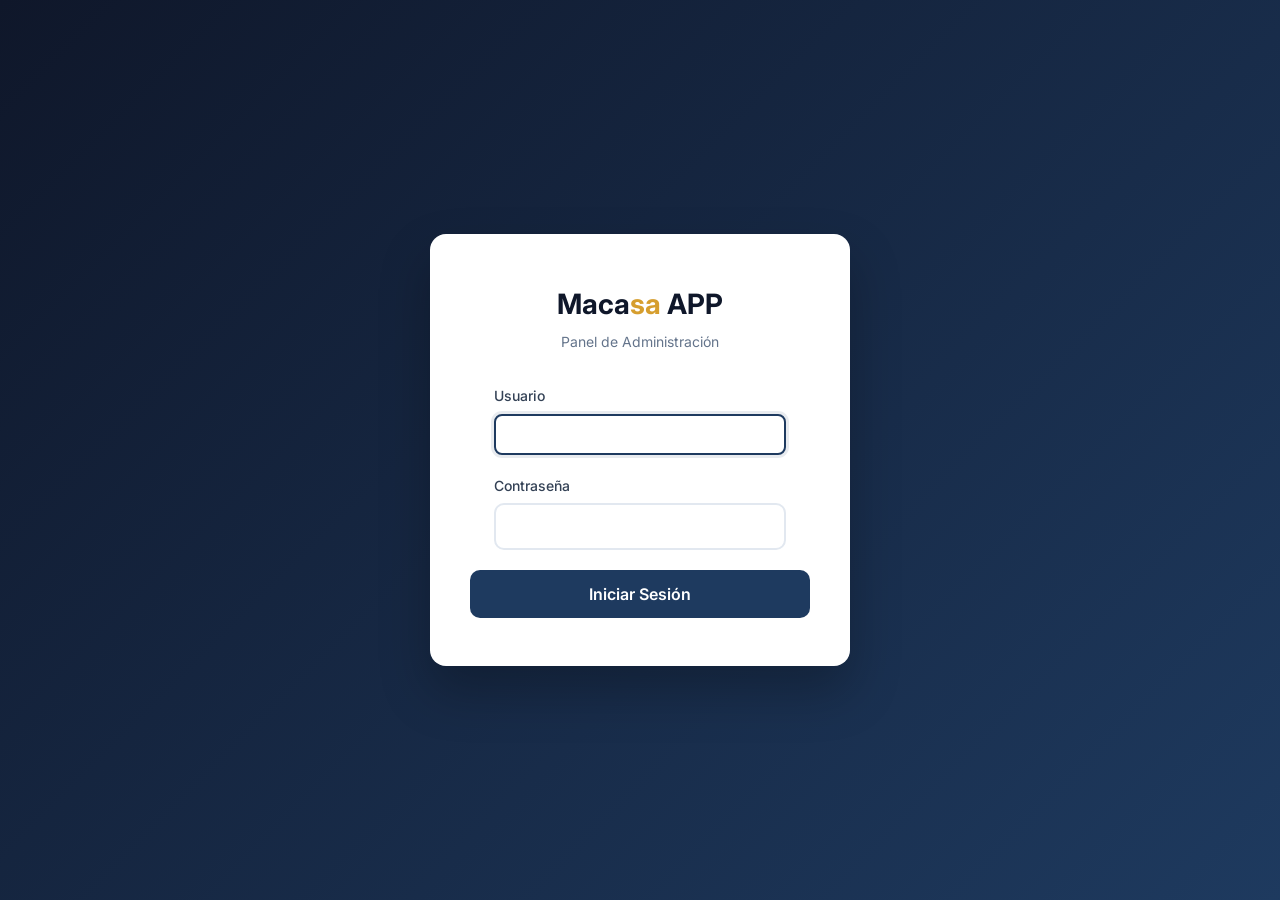
<file: admin/index.html>
<!DOCTYPE html>
<html lang="es">
<head>
    <meta charset="UTF-8">
    <meta name="viewport" content="width=device-width, initial-scale=1.0">
    <title>Dashboard - Macasa APP</title>
    <link rel="preconnect" href="https://fonts.googleapis.com">
    <link href="https://fonts.googleapis.com/css2?family=Inter:wght@400;500;600;700&display=swap" rel="stylesheet">
    <link rel="stylesheet" href="../css/admin.css">
</head>
<body>
    <div class="admin-wrapper">
        <aside class="sidebar" id="sidebar">
            <div class="sidebar-header">
                <h2>Maca<span>sa</span></h2>
                <button class="sidebar-close" id="sidebarClose">&times;</button>
            </div>
            <nav class="sidebar-nav">
                <a href="index.html" class="nav-link active">
                    <svg width="20" height="20" viewBox="0 0 24 24" fill="none" stroke="currentColor" stroke-width="2"><rect x="3" y="3" width="7" height="7"/><rect x="14" y="3" width="7" height="7"/><rect x="3" y="14" width="7" height="7"/><rect x="14" y="14" width="7" height="7"/></svg>
                    Dashboard
                </a>
                <a href="products.html" class="nav-link">
                    <svg width="20" height="20" viewBox="0 0 24 24" fill="none" stroke="currentColor" stroke-width="2"><path d="M6 2L3 6v14a2 2 0 002 2h14a2 2 0 002-2V6l-3-4z"/><line x1="3" y1="6" x2="21" y2="6"/></svg>
                    Productos
                </a>
                <a href="categories.html" class="nav-link">
                    <svg width="20" height="20" viewBox="0 0 24 24" fill="none" stroke="currentColor" stroke-width="2"><line x1="8" y1="6" x2="21" y2="6"/><line x1="8" y1="12" x2="21" y2="12"/><line x1="8" y1="18" x2="21" y2="18"/><line x1="3" y1="6" x2="3.01" y2="6"/><line x1="3" y1="12" x2="3.01" y2="12"/><line x1="3" y1="18" x2="3.01" y2="18"/></svg>
                    Categorías
                </a>
            </nav>
            <div class="sidebar-footer">
                <a href="../index.html" class="nav-link" target="_blank">
                    <svg width="20" height="20" viewBox="0 0 24 24" fill="none" stroke="currentColor" stroke-width="2"><path d="M18 13v6a2 2 0 01-2 2H5a2 2 0 01-2-2V8a2 2 0 012-2h6"/><polyline points="15 3 21 3 21 9"/><line x1="10" y1="14" x2="21" y2="3"/></svg>
                    Ver Tienda
                </a>
                <a href="#" class="nav-link" id="logoutBtn">
                    <svg width="20" height="20" viewBox="0 0 24 24" fill="none" stroke="currentColor" stroke-width="2"><path d="M9 21H5a2 2 0 01-2-2V5a2 2 0 012-2h4"/><polyline points="16 17 21 12 16 7"/><line x1="21" y1="12" x2="9" y2="12"/></svg>
                    Cerrar Sesión
                </a>
            </div>
        </aside>
        <main class="admin-main">
            <header class="admin-topbar">
                <button class="sidebar-toggle" id="sidebarToggle">
                    <svg width="24" height="24" viewBox="0 0 24 24" fill="none" stroke="currentColor" stroke-width="2"><line x1="3" y1="12" x2="21" y2="12"/><line x1="3" y1="6" x2="21" y2="6"/><line x1="3" y1="18" x2="21" y2="18"/></svg>
                </button>
                <div class="topbar-right"><span class="user-name">Administrador</span></div>
            </header>
            <div class="admin-content">
                <div class="page-header">
                    <div>
                        <h1>Dashboard</h1>
                        <p class="page-subtitle">Resumen de tu tienda</p>
                    </div>
                </div>
                <div class="stats-grid" id="statsGrid"></div>
                <div class="card">
                    <div class="card-header">
                        <h2>Últimos Productos</h2>
                        <a href="products.html" class="btn btn-sm">Ver todos</a>
                    </div>
                    <div class="table-responsive">
                        <table class="table">
                            <thead><tr><th>Producto</th><th>Categoría</th><th>Precio</th><th>Stock</th><th>Estado</th></tr></thead>
                            <tbody id="recentProducts"></tbody>
                        </table>
                    </div>
                </div>
            </div>
        </main>
    </div>
    <script src="../js/admin.js"></script>
    <script>
    if (!sessionStorage.getItem('macasa_admin')) { window.location.href = 'login.html'; }
    document.getElementById('logoutBtn').addEventListener('click', function(e) { e.preventDefault(); sessionStorage.removeItem('macasa_admin'); window.location.href = 'login.html'; });

    const data = JSON.parse(localStorage.getItem('macasa_data') || '{}');
    const products = data.productos || [];
    const categories = data.categorias || [];
    const activos = products.filter(p => p.activo);
    const stockBajo = activos.filter(p => p.stock < 5).length;

    document.getElementById('statsGrid').innerHTML = `
        <div class="stat-card"><div class="stat-icon stat-icon-blue"><svg width="24" height="24" viewBox="0 0 24 24" fill="none" stroke="currentColor" stroke-width="2"><path d="M6 2L3 6v14a2 2 0 002 2h14a2 2 0 002-2V6l-3-4z"/><line x1="3" y1="6" x2="21" y2="6"/></svg></div><div class="stat-info"><span class="stat-number">${products.length}</span><span class="stat-label">Productos</span></div></div>
        <div class="stat-card"><div class="stat-icon stat-icon-gold"><svg width="24" height="24" viewBox="0 0 24 24" fill="none" stroke="currentColor" stroke-width="2"><line x1="8" y1="6" x2="21" y2="6"/><line x1="8" y1="12" x2="21" y2="12"/><line x1="8" y1="18" x2="21" y2="18"/></svg></div><div class="stat-info"><span class="stat-number">${categories.length}</span><span class="stat-label">Categorías</span></div></div>
        <div class="stat-card"><div class="stat-icon stat-icon-green"><svg width="24" height="24" viewBox="0 0 24 24" fill="none" stroke="currentColor" stroke-width="2"><polyline points="20 6 9 17 4 12"/></svg></div><div class="stat-info"><span class="stat-number">${activos.length}</span><span class="stat-label">Activos</span></div></div>
        <div class="stat-card"><div class="stat-icon stat-icon-red"><svg width="24" height="24" viewBox="0 0 24 24" fill="none" stroke="currentColor" stroke-width="2"><path d="M10.29 3.86L1.82 18a2 2 0 001.71 3h16.94a2 2 0 001.71-3L13.71 3.86a2 2 0 00-3.42 0z"/></svg></div><div class="stat-info"><span class="stat-number">${stockBajo}</span><span class="stat-label">Stock Bajo</span></div></div>
    `;

    const recent = [...products].sort((a, b) => b.id - a.id).slice(0, 5);
    const tbody = document.getElementById('recentProducts');
    recent.forEach(p => {
        const cat = categories.find(c => c.id == p.categoria_id);
        tbody.innerHTML += `<tr><td><strong>${p.nombre}</strong></td><td>${cat ? cat.nombre : ''}</td><td>$${p.precio.toLocaleString('en-US', {minimumFractionDigits:2})}</td><td>${p.stock}</td><td><span class="badge ${p.activo ? 'badge-green' : 'badge-red'}">${p.activo ? 'Activo' : 'Inactivo'}</span></td></tr>`;
    });
    </script>
</body>
</html>
</file>
<file: css/admin.css>
:root {
    --primary: #1e3a5f;
    --primary-dark: #162d4a;
    --primary-light: #2d5a8e;
    --gold: #d69e2e;
    --gold-dark: #b7891a;
    --bg: #f1f5f9;
    --bg-card: #ffffff;
    --text: #0f172a;
    --text-secondary: #64748b;
    --text-light: #94a3b8;
    --border: #e2e8f0;
    --border-light: #f1f5f9;
    --success: #16a34a;
    --danger: #dc2626;
    --danger-light: #fef2f2;
    --warning: #f59e0b;
    --shadow-sm: 0 1px 3px rgba(0,0,0,0.08);
    --shadow-md: 0 4px 12px rgba(0,0,0,0.1);
    --radius: 12px;
    --radius-sm: 8px;
    --transition: 0.25s ease;
}

*, *::before, *::after { margin: 0; padding: 0; box-sizing: border-box; }
body {
    font-family: 'Inter', -apple-system, sans-serif;
    background: var(--bg);
    color: var(--text);
    line-height: 1.6;
}

/* LAYOUT */
.admin-wrapper { display: flex; min-height: 100vh; }

/* SIDEBAR */
.sidebar {
    width: 260px;
    background: var(--primary);
    color: #fff;
    display: flex;
    flex-direction: column;
    position: fixed;
    top: 0;
    left: 0;
    height: 100vh;
    z-index: 50;
    transition: transform var(--transition);
}
.sidebar-header {
    padding: 24px;
    display: flex;
    align-items: center;
    justify-content: space-between;
    border-bottom: 1px solid rgba(255,255,255,0.1);
}
.sidebar-header h2 { font-size: 22px; font-weight: 800; }
.sidebar-header h2 span { color: var(--gold); }
.sidebar-close {
    display: none;
    background: none;
    border: none;
    color: #fff;
    font-size: 28px;
    cursor: pointer;
}

.sidebar-nav { flex: 1; padding: 16px 12px; }
.nav-link {
    display: flex;
    align-items: center;
    gap: 12px;
    padding: 12px 16px;
    color: rgba(255,255,255,0.7);
    text-decoration: none;
    border-radius: var(--radius-sm);
    font-size: 14px;
    font-weight: 500;
    transition: all var(--transition);
    margin-bottom: 4px;
}
.nav-link:hover { background: rgba(255,255,255,0.1); color: #fff; }
.nav-link.active { background: rgba(255,255,255,0.15); color: #fff; font-weight: 600; }

.sidebar-footer { padding: 16px 12px; border-top: 1px solid rgba(255,255,255,0.1); }

/* MAIN */
.admin-main { flex: 1; margin-left: 260px; min-height: 100vh; }

.admin-topbar {
    display: flex;
    align-items: center;
    justify-content: space-between;
    padding: 16px 32px;
    background: var(--bg-card);
    border-bottom: 1px solid var(--border);
    position: sticky;
    top: 0;
    z-index: 40;
}
.sidebar-toggle { display: none; background: none; border: none; color: var(--text); cursor: pointer; padding: 4px; }
.user-name { font-size: 14px; font-weight: 600; color: var(--text-secondary); }

.admin-content { padding: 32px; }

/* PAGE HEADER */
.page-header { display: flex; align-items: center; justify-content: space-between; margin-bottom: 32px; flex-wrap: wrap; gap: 16px; }
.page-header h1 { font-size: 28px; font-weight: 800; letter-spacing: -0.5px; }
.page-subtitle { color: var(--text-secondary); font-size: 14px; }

/* STATS */
.stats-grid { display: grid; grid-template-columns: repeat(auto-fit, minmax(220px, 1fr)); gap: 20px; margin-bottom: 32px; }
.stat-card {
    background: var(--bg-card);
    border-radius: var(--radius);
    padding: 24px;
    display: flex;
    align-items: center;
    gap: 16px;
    box-shadow: var(--shadow-sm);
    border: 1px solid var(--border-light);
}
.stat-icon {
    width: 52px;
    height: 52px;
    border-radius: var(--radius-sm);
    display: flex;
    align-items: center;
    justify-content: center;
    flex-shrink: 0;
}
.stat-icon-blue { background: #dbeafe; color: #2563eb; }
.stat-icon-gold { background: #fef3c7; color: #d97706; }
.stat-icon-green { background: #dcfce7; color: #16a34a; }
.stat-icon-red { background: #fef2f2; color: #dc2626; }
.stat-number { font-size: 28px; font-weight: 800; display: block; line-height: 1; }
.stat-label { font-size: 13px; color: var(--text-secondary); font-weight: 500; }

/* CARD */
.card { background: var(--bg-card); border-radius: var(--radius); box-shadow: var(--shadow-sm); border: 1px solid var(--border-light); overflow: hidden; }
.card-header { padding: 20px 24px; border-bottom: 1px solid var(--border-light); display: flex; align-items: center; justify-content: space-between; flex-wrap: wrap; gap: 12px; }
.card-header h2 { font-size: 18px; font-weight: 700; }

/* TABLE */
.table-responsive { overflow-x: auto; }
.table { width: 100%; border-collapse: collapse; }
.table th { padding: 14px 16px; text-align: left; font-size: 12px; font-weight: 600; color: var(--text-secondary); text-transform: uppercase; letter-spacing: 0.5px; background: var(--border-light); }
.table td { padding: 14px 16px; font-size: 14px; border-bottom: 1px solid var(--border-light); vertical-align: middle; }
.table tbody tr { transition: background var(--transition); }
.table tbody tr:hover { background: var(--border-light); }

.thumb { width: 44px; height: 44px; border-radius: var(--radius-sm); object-fit: cover; }
.thumb-placeholder { width: 44px; height: 44px; border-radius: var(--radius-sm); background: var(--border-light); display: flex; align-items: center; justify-content: center; font-size: 20px; }

.text-center { text-align: center; }

/* BADGES */
.badge { padding: 4px 12px; border-radius: 50px; font-size: 12px; font-weight: 600; }
.badge-green { background: #dcfce7; color: #16a34a; }
.badge-red { background: #fef2f2; color: #dc2626; }

/* ACTIONS */
.actions { display: flex; gap: 6px; }
.btn-icon {
    width: 34px;
    height: 34px;
    border: none;
    border-radius: var(--radius-sm);
    background: var(--border-light);
    color: var(--text-secondary);
    cursor: pointer;
    display: flex;
    align-items: center;
    justify-content: center;
    transition: all var(--transition);
}
.btn-icon:hover { background: var(--border); color: var(--text); }
.btn-icon.btn-danger { color: var(--danger); }
.btn-icon.btn-danger:hover { background: var(--danger-light); }

/* BUTTONS */
.btn {
    padding: 10px 20px;
    border: 2px solid var(--border);
    border-radius: var(--radius-sm);
    background: var(--bg-card);
    color: var(--text);
    font-size: 14px;
    font-weight: 500;
    font-family: 'Inter', sans-serif;
    cursor: pointer;
    transition: all var(--transition);
    text-decoration: none;
    display: inline-flex;
    align-items: center;
    gap: 6px;
}
.btn:hover { background: var(--border-light); }
.btn-primary { background: var(--primary); color: #fff; border-color: var(--primary); }
.btn-primary:hover { background: var(--primary-dark); border-color: var(--primary-dark); }
.btn-sm { padding: 6px 14px; font-size: 13px; }

/* FILTER FORM */
.filter-form { display: flex; gap: 10px; align-items: center; flex-wrap: wrap; }
.input-search, .select-filter {
    padding: 10px 14px;
    border: 2px solid var(--border);
    border-radius: var(--radius-sm);
    font-size: 14px;
    font-family: 'Inter', sans-serif;
    outline: none;
    transition: border-color var(--transition);
}
.input-search:focus, .select-filter:focus { border-color: var(--primary); }
.input-search { min-width: 200px; }
.select-filter { min-width: 180px; }

/* ALERTS */
.alert { padding: 14px 20px; border-radius: var(--radius-sm); margin-bottom: 20px; font-size: 14px; font-weight: 500; }
.alert-success { background: #dcfce7; color: #16a34a; border: 1px solid #bbf7d0; }
.alert-error { background: #fef2f2; color: #dc2626; border: 1px solid #fecaca; }

/* MODAL */
.modal-overlay {
    position: fixed;
    inset: 0;
    background: rgba(0,0,0,0.5);
    z-index: 100;
    display: none;
    align-items: center;
    justify-content: center;
    padding: 20px;
    backdrop-filter: blur(4px);
}
.modal-overlay.open { display: flex; }
.modal {
    background: var(--bg-card);
    border-radius: var(--radius);
    width: 100%;
    max-width: 560px;
    max-height: 90vh;
    overflow-y: auto;
    box-shadow: 0 25px 60px rgba(0,0,0,0.2);
    animation: modalIn 0.3s ease;
}
@keyframes modalIn { from { opacity: 0; transform: scale(0.95) translateY(10px); } to { opacity: 1; transform: scale(1) translateY(0); } }

.modal-header {
    display: flex;
    align-items: center;
    justify-content: space-between;
    padding: 20px 24px;
    border-bottom: 1px solid var(--border);
}
.modal-header h2 { font-size: 18px; font-weight: 700; }
.modal-close {
    width: 36px;
    height: 36px;
    border: none;
    background: var(--border-light);
    border-radius: 50%;
    font-size: 22px;
    cursor: pointer;
    display: flex;
    align-items: center;
    justify-content: center;
    transition: background var(--transition);
}
.modal-close:hover { background: var(--border); }
.modal-footer {
    display: flex;
    justify-content: flex-end;
    gap: 10px;
    padding: 20px 24px;
    border-top: 1px solid var(--border);
}

/* FORM */
.form-group { padding: 0 24px; margin-bottom: 16px; }
.form-group:last-child { margin-bottom: 0; }
.form-group label { display: block; font-size: 13px; font-weight: 600; color: var(--text-secondary); margin-bottom: 6px; }
.form-group input[type="text"],
.form-group input[type="number"],
.form-group input[type="file"],
.form-group textarea,
.form-group select {
    width: 100%;
    padding: 10px 14px;
    border: 2px solid var(--border);
    border-radius: var(--radius-sm);
    font-size: 14px;
    font-family: 'Inter', sans-serif;
    outline: none;
    transition: border-color var(--transition);
    background: var(--bg-card);
}
.form-group input:focus, .form-group textarea:focus, .form-group select:focus { border-color: var(--primary); }
.form-group textarea { resize: vertical; }
.form-row { display: grid; grid-template-columns: 1fr 1fr; gap: 0; }
.form-row .form-group { margin-bottom: 16px; }

.checkbox-label {
    display: flex !important;
    align-items: center;
    gap: 8px;
    cursor: pointer;
    font-size: 14px !important;
    color: var(--text) !important;
    font-weight: 500 !important;
}
.checkbox-label input { width: auto !important; accent-color: var(--primary); }

.image-preview { margin-top: 8px; border-radius: var(--radius-sm); overflow: hidden; max-height: 120px; }
.image-preview img { width: 100%; height: auto; display: block; }

/* TOAST */
.toast {
    position: fixed;
    bottom: 24px;
    right: 24px;
    background: var(--text);
    color: #fff;
    padding: 14px 24px;
    border-radius: var(--radius-sm);
    font-size: 14px;
    font-weight: 500;
    z-index: 200;
    transform: translateY(100px);
    opacity: 0;
    transition: all 0.3s ease;
    box-shadow: var(--shadow-md);
}
.toast.show { transform: translateY(0); opacity: 1; }
.toast.success { background: var(--success); }
.toast.error { background: var(--danger); }

/* RESPONSIVE */
@media (max-width: 768px) {
    .sidebar { transform: translateX(-100%); }
    .sidebar.open { transform: translateX(0); }
    .sidebar-close { display: block; }
    .sidebar-toggle { display: block; }
    .admin-main { margin-left: 0; }
    .admin-content { padding: 20px 16px; }
    .admin-topbar { padding: 12px 16px; }
    .page-header h1 { font-size: 22px; }
    .stats-grid { grid-template-columns: 1fr 1fr; gap: 12px; }
    .stat-card { padding: 16px; }
    .stat-number { font-size: 22px; }
    .filter-form { flex-direction: column; }
    .input-search, .select-filter { width: 100%; min-width: unset; }
    .form-row { grid-template-columns: 1fr; }
}
</file>
